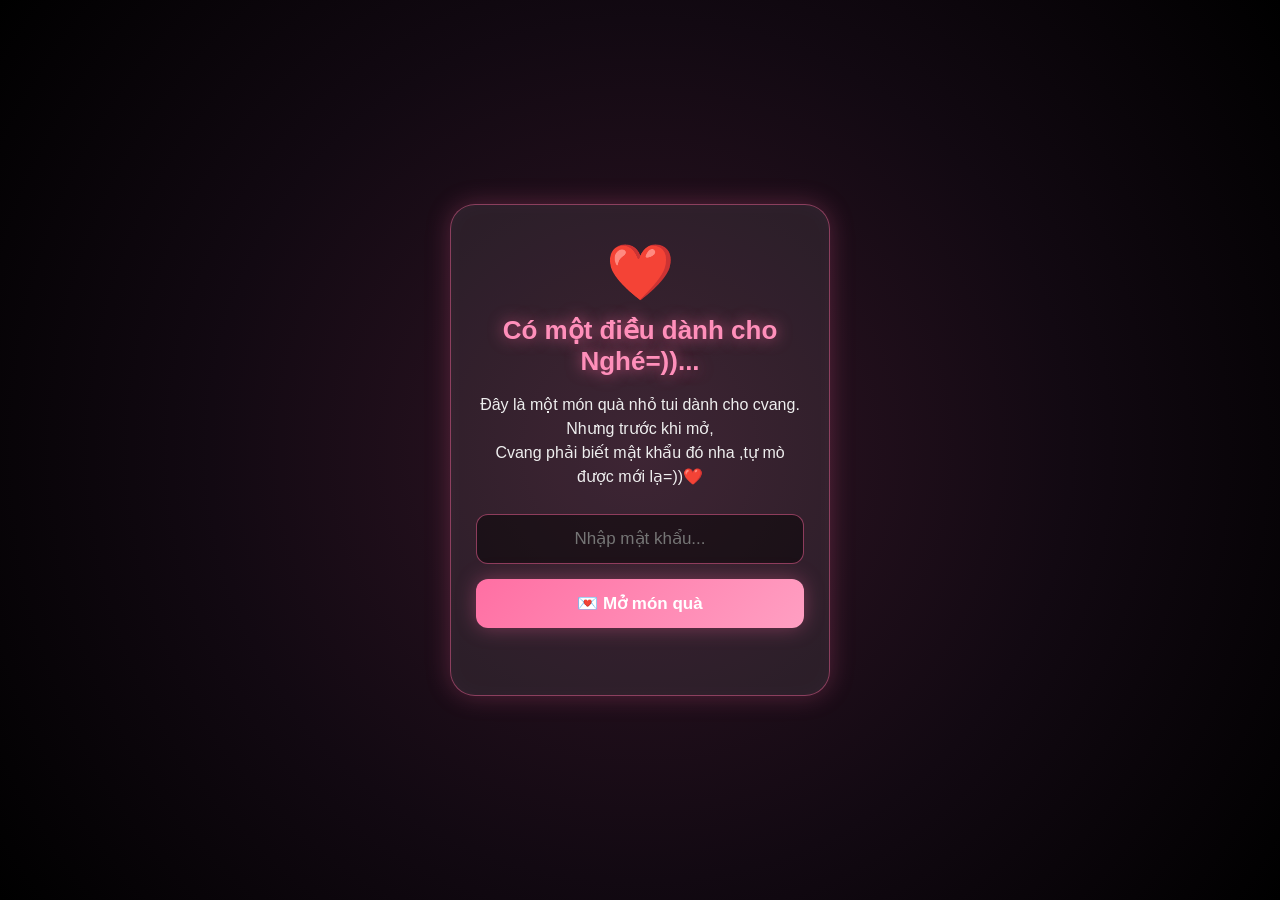
<file: index.html>
<!DOCTYPE html>
<html lang="vi">

<head>

    <meta charset="UTF-8">

    <meta name="viewport"
          content="width=device-width, initial-scale=1.0">

    <title>Một món quà cho cún cưng ❤️</title>

    <style>

        * {
            box-sizing: border-box;
        }

        html,
        body {
            margin: 0;
            width: 100%;
            height: 100%;
        }

        body {

            display: flex;

            align-items: center;

            justify-content: center;

            padding: 20px;

            background:
                radial-gradient(
                    circle at center,
                    #301525,
                    #120912 55%,
                    #000000
                );

            font-family:
                Arial,
                Helvetica,
                sans-serif;

            color: white;

            overflow: hidden;
        }


        /* =========================
           HỘP NHẬP MẬT KHẨU
        ========================= */

        .box {

            width: 100%;

            max-width: 380px;

            padding: 35px 25px;

            text-align: center;

            border-radius: 25px;

            background:
                rgba(255,255,255,0.07);

            border:
                1px solid
                rgba(255,105,160,0.45);

            box-shadow:
                0 0 25px
                rgba(255,105,160,0.25),

                inset 0 0 25px
                rgba(255,255,255,0.03);

            transition:
                opacity 1.2s ease,
                transform 1.2s ease,
                filter 1.2s ease;
        }


        /* =========================
           TIM
        ========================= */

        .heart {

            font-size: 55px;

            margin-bottom: 10px;

            animation:
                heartbeat 1.5s infinite;
        }


        @keyframes heartbeat {

            0%, 100% {
                transform: scale(1);
            }

            50% {
                transform: scale(1.12);
            }
        }


        /* =========================
           TIÊU ĐỀ
        ========================= */

        h1 {

            margin:
                5px 0 12px;

            font-size: 26px;

            color: #ff8fba;

            text-shadow:
                0 0 15px
                rgba(255,105,160,0.7);
        }


        p {

            margin-bottom: 25px;

            color: #eeeeee;

            line-height: 1.5;
        }


        /* =========================
           Ô MẬT KHẨU
        ========================= */

        input {

            width: 100%;

            padding: 14px;

            border-radius: 12px;

            border:
                1px solid
                rgba(255,105,160,0.5);

            background:
                rgba(0,0,0,0.45);

            color: white;

            outline: none;

            text-align: center;

            font-size: 17px;
        }


        input:focus {

            border-color:
                #ff6fa3;

            box-shadow:
                0 0 15px
                rgba(255,105,160,0.35);
        }


        /* =========================
           NÚT
        ========================= */

        button {

            width: 100%;

            margin-top: 15px;

            padding: 14px;

            border: none;

            border-radius: 12px;

            background:
                linear-gradient(
                    135deg,
                    #ff6fa3,
                    #ff9fc2
                );

            color: white;

            font-size: 17px;

            font-weight: bold;

            cursor: pointer;

            box-shadow:
                0 0 20px
                rgba(255,105,160,0.35);
        }


        button:active {

            transform:
                scale(0.97);
        }


        /* =========================
           THÔNG BÁO
        ========================= */

        #error {

            margin-top: 12px;

            min-height: 20px;

            color: #ff8cae;

            font-size: 14px;
        }


        /* =========================
           HIỆU ỨNG SAU KHI ĐÚNG
        ========================= */

        .box.success {

            opacity: 0;

            transform:
                scale(1.15);

            filter:
                blur(8px);
        }

    </style>

</head>


<body>


    <div class="box">

        <div class="heart">
            ❤️
        </div>


        <h1>
            Có một điều dành cho Nghé=))...
        </h1>


        <p>
            Đây là một món quà nhỏ tui dành cho cvang.<br>
            Nhưng trước khi mở,<br>
            Cvang phải biết mật khẩu đó nha 
            ,tự mò được mới lạ=))❤️
        </p>


        <input
            id="password"
            type="password"
            placeholder="Nhập mật khẩu..."
            autocomplete="off"
        >


        <button id="openBtn">
            💌 Mở món quà
        </button>


        <div id="error"></div>

    </div>


    <script>

        /* =========================
           MẬT KHẨU
        ========================= */

        const PASSWORD = "25112009";


        const passwordInput =
            document.getElementById(
                "password"
            );


        const openBtn =
            document.getElementById(
                "openBtn"
            );


        const error =
            document.getElementById(
                "error"
            );


        /* =========================
           MỞ MÓN QUÀ
        ========================= */

        function openGift() {

            const password =
                passwordInput.value.trim();


            /* MẬT KHẨU ĐÚNG */

            if (password === PASSWORD) {

                error.textContent =
                    "Clm giỏi v vợ=))... ❤️";


                document
                    .querySelector(".box")
                    .classList.add("success");


                setTimeout(() => {

                    window.location.href =
                        "love.html";

                }, 1800);


            }

            /* MẬT KHẨU SAI */

            else {

                error.textContent =
                    "Tào lao rồi vợ ơi,sai làm chó =))... 💗";


                passwordInput.value =
                    "";


                passwordInput.focus();

            }

        }


        /* =========================
           BẤM NÚT
        ========================= */

        openBtn.addEventListener(
            "click",
            openGift
        );


        /* =========================
           NHẤN ENTER
        ========================= */

        passwordInput.addEventListener(
            "keydown",
            function(event) {

                if (event.key === "Enter") {

                    openGift();

                }

            }
        );

    </script>


</body>

</html>
</file>
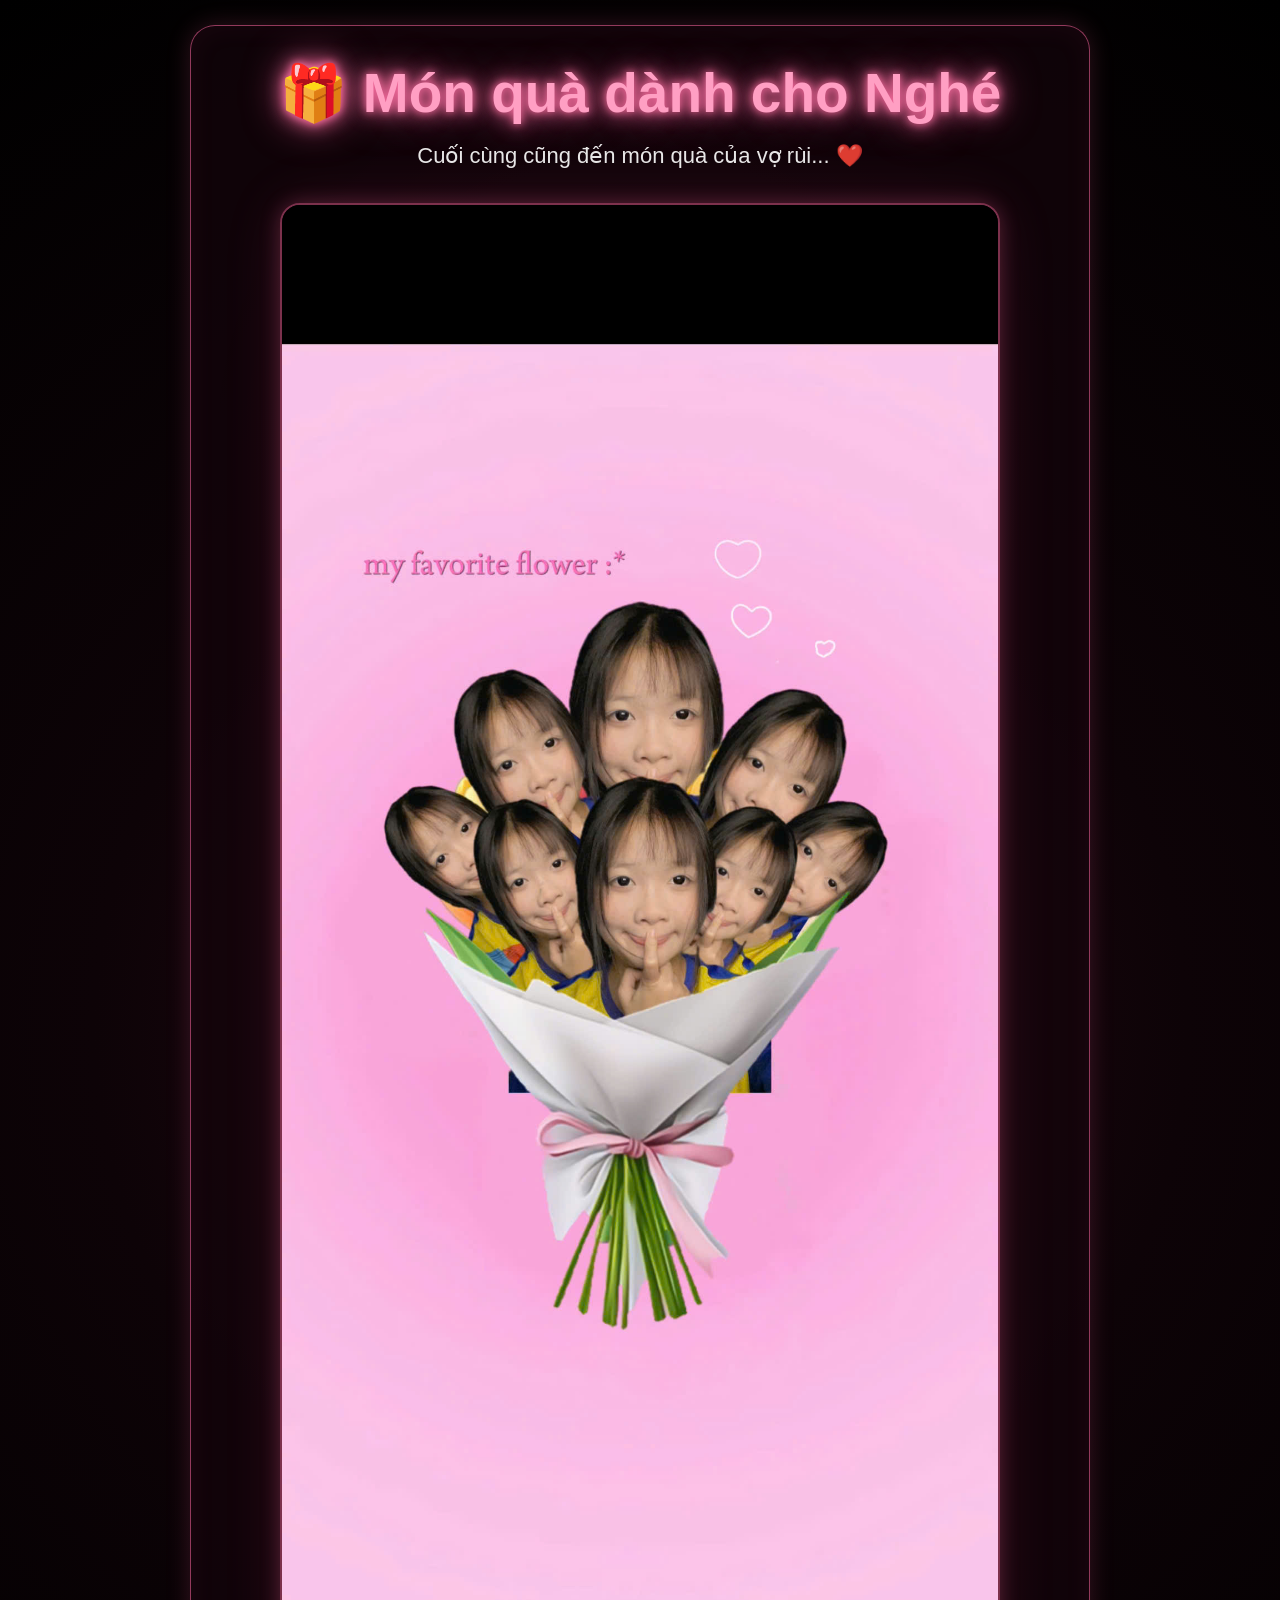
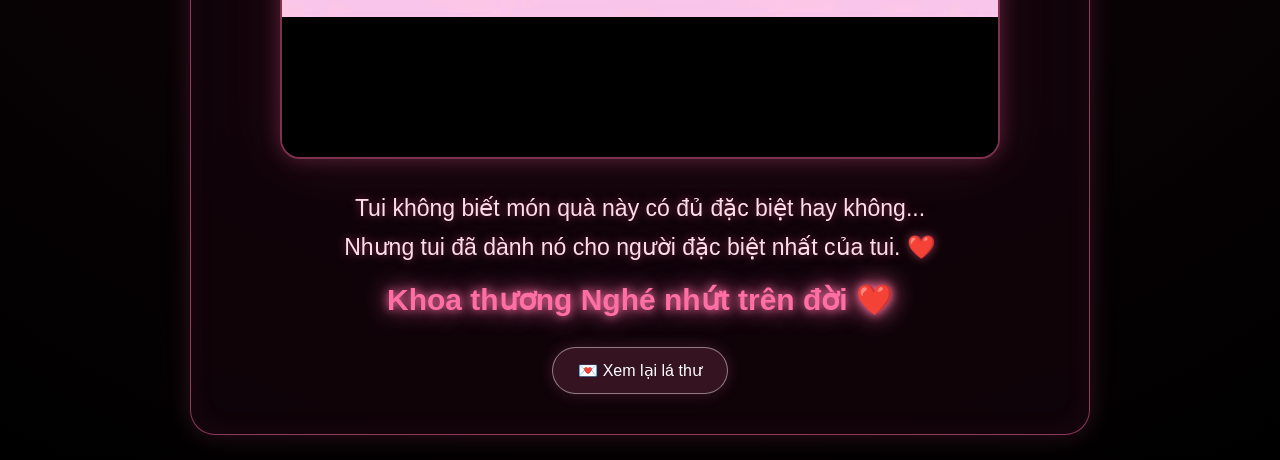
<file: gift.html>
<!DOCTYPE html>
<html lang="vi">

<head>
    <meta charset="UTF-8">

    <meta name="viewport"
          content="width=device-width, initial-scale=1.0">

    <title>Món quà dành cho Nghé ❤️</title>

    <style>

        * {
            margin: 0;
            padding: 0;
            box-sizing: border-box;
        }

        html,
        body {
            width: 100%;
            min-height: 100%;
        }

        body {

            min-height: 100vh;

            background:
                radial-gradient(
                    circle at center,
                    #260914 0%,
                    #0d0307 45%,
                    #000000 100%
                );

            font-family:
                Arial,
                Helvetica,
                sans-serif;

            color: white;

            display: flex;

            justify-content: center;

            align-items: center;

            overflow-x: hidden;

            padding: 25px;
        }


        /* =========================
           ÁNH SÁNG NỀN
        ========================= */

        body::before {

            content: "";

            position: fixed;

            inset: 0;

            pointer-events: none;

            background:
                radial-gradient(
                    circle,
                    rgba(255,105,160,0.12),
                    transparent 55%
                );

            animation: glow 4s ease-in-out infinite alternate;
        }


        @keyframes glow {

            from {
                opacity: 0.5;
            }

            to {
                opacity: 1;
            }
        }


        /* =========================
           KHUNG QUÀ
        ========================= */

        .gift-box {

            width: 100%;

            max-width: 900px;

            padding: 35px 25px 40px;

            text-align: center;

            border:

                1px solid
                rgba(255,105,160,0.55);

            border-radius: 25px;

            background:
                rgba(20,5,12,0.72);

            box-shadow:

                0 0 25px
                rgba(255,105,160,0.18),

                inset 0 0 30px
                rgba(255,105,160,0.05);

            position: relative;

            z-index: 2;
        }


        /* =========================
           TIÊU ĐỀ
        ========================= */

        h1 {

            font-size:
                clamp(28px, 7vw, 55px);

            margin-bottom: 12px;

            color: #ff9fc3;

            text-shadow:

                0 0 8px #ff6fa3,

                0 0 20px #ff6fa3,

                0 0 40px
                rgba(255,105,160,0.7);
        }


        .subtitle {

            font-size:
                clamp(16px, 4vw, 22px);

            line-height: 1.6;

            color: #ffffff;

            margin-bottom: 30px;

            opacity: 0.9;
        }


        /* =========================
           HÌNH BÓ HOA
        ========================= */

        .bouquet {

            width: 100%;

            max-width: 720px;

            margin: auto;

            display: block;

            border-radius: 20px;

            border:
                2px solid
                rgba(255,105,160,0.45);

            box-shadow:

                0 0 20px
                rgba(255,105,160,0.25),

                0 0 60px
                rgba(255,105,160,0.12);

            animation:
                bouquetAppear 1.5s ease,
                bouquetFloat 4s ease-in-out
                1.5s infinite;
        }


        @keyframes bouquetAppear {

            from {

                opacity: 0;

                transform:
                    scale(0.8)
                    translateY(30px);
            }

            to {

                opacity: 1;

                transform:
                    scale(1)
                    translateY(0);
            }
        }


        @keyframes bouquetFloat {

            0%,
            100% {

                transform:
                    translateY(0);
            }

            50% {

                transform:
                    translateY(-8px);
            }
        }


        /* =========================
           LỜI NHẮN
        ========================= */

        .message {

            margin-top: 30px;

            font-size:
                clamp(17px, 4vw, 23px);

            line-height: 1.7;

            color: #ffdce9;

            text-shadow:
                0 0 10px
                rgba(255,105,160,0.5);
        }


        .love {

            margin-top: 15px;

            font-size:
                clamp(20px, 5vw, 30px);

            color: #ff6fa3;

            font-weight: bold;

            text-shadow:

                0 0 10px #ff6fa3,

                0 0 25px #ff6fa3;
        }


        /* =========================
           NÚT
        ========================= */

        .buttons {

            margin-top: 30px;

            display: flex;

            justify-content: center;

            gap: 15px;

            flex-wrap: wrap;
        }


        button {

            border: 1px solid
                rgba(255,255,255,0.45);

            background:
                rgba(255,105,160,0.16);

            color: white;

            padding: 13px 25px;

            border-radius: 30px;

            font-size: 16px;

            cursor: pointer;

            box-shadow:
                0 0 15px
                rgba(255,105,160,0.2);

            transition: 0.3s;
        }


        button:hover {

            background:
                rgba(255,105,160,0.35);

            transform:
                translateY(-3px);

            box-shadow:
                0 0 25px
                rgba(255,105,160,0.45);
        }


        /* =========================
           TIM BAY
        ========================= */

        .heart {

            position: fixed;

            bottom: -30px;

            color: #ff6fa3;

            font-size: 18px;

            pointer-events: none;

            animation: fly 6s linear forwards;

            z-index: 1;
        }


        @keyframes fly {

            from {

                transform:
                    translateY(0)
                    scale(0.7);

                opacity: 0;
            }

            15% {

                opacity: 1;
            }

            to {

                transform:
                    translateY(-110vh)
                    scale(1.3);

                opacity: 0;
            }
        }


        /* =========================
           ĐIỆN THOẠI
        ========================= */

        @media (max-width: 600px) {

            body {

                padding: 15px;
            }

            .gift-box {

                padding:
                    28px 15px 30px;

                border-radius: 20px;
            }

            .bouquet {

                border-radius: 15px;
            }

            .message {

                margin-top: 22px;
            }

            .buttons {

                flex-direction: column;
            }

            button {

                width: 100%;
            }
        }

    </style>

</head>


<body>


    <div class="gift-box">

        <h1>
            🎁 Món quà dành cho Nghé
        </h1>


        <div class="subtitle">

            Cuối cùng cũng đến món quà của vợ rùi... ❤️

        </div>


        <!-- HÌNH BÓ HOA -->

        <img
            src="images/bouquet.jpg"
            alt="Bó hoa dành tặng Nghé"
            class="bouquet"
        >


        <div class="message">

            Tui không biết món quà này có đủ đặc biệt
            hay không...

            <br>

            Nhưng tui đã dành nó cho người đặc biệt nhất
            của tui. ❤️

        </div>


        <div class="love">

            Khoa thương Nghé nhứt trên đời ❤️

        </div>


        <div class="buttons">

            <button onclick="location.href='index.html'">

                💌 Xem lại lá thư

            </button>

        </div>

    </div>


    <script>

        function createHeart() {

            const heart =
                document.createElement("div");

            heart.className = "heart";

            heart.textContent =
                Math.random() > 0.5
                ? "♥"
                : "♡";

            heart.style.left =
                Math.random() * 100 + "vw";

            heart.style.fontSize =
                (12 + Math.random() * 18) + "px";

            heart.style.animationDuration =
                (4 + Math.random() * 4) + "s";

            document.body.appendChild(heart);


            setTimeout(() => {

                heart.remove();

            }, 8000);
        }


        setInterval(
            createHeart,
            700
        );

    </script>


</body>

</html>
</file>
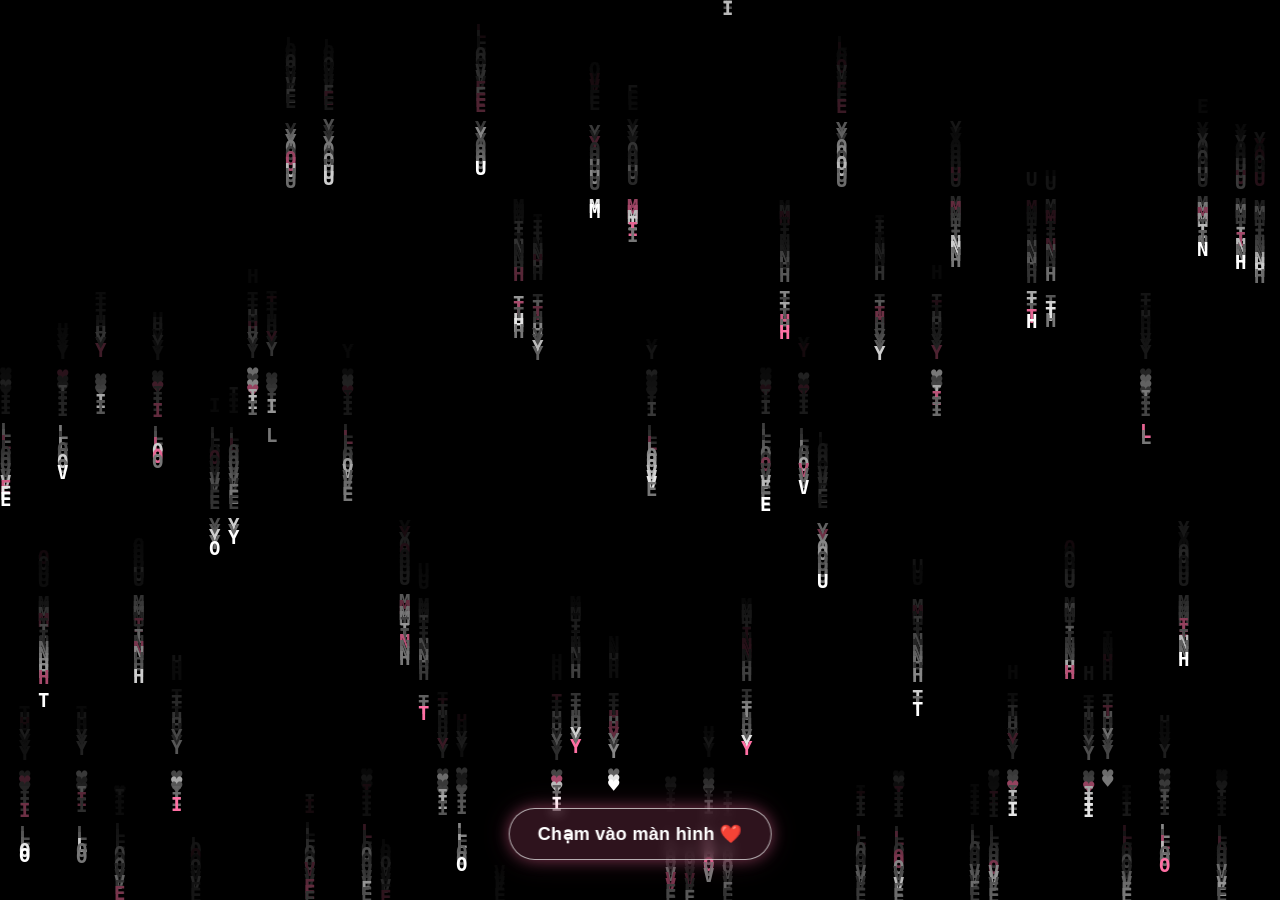
<file: love.html>
<!DOCTYPE html>
<html lang="vi">

<head>
    <meta charset="UTF-8">

    <meta name="viewport"
          content="width=device-width, initial-scale=1.0">

    <title>Một điều muốn nói ❤️</title>

    <link rel="stylesheet" href="style.css">
</head>

<body>

    <!-- Nền ký tự -->
    <canvas id="matrix"></canvas>


    <!-- Nội dung chính -->
    <main id="message">

        <div id="text"></div>

        <canvas id="heartCanvas"></canvas>

        <!-- Nút nhận quà -->
        <button id="giftBtn">
            🎁 Nhận quà cho bạn
        </button>

    </main>


    <!-- Nút bắt đầu -->
    <button id="start">
        Chạm vào màn hình ❤️
    </button>


    <!-- Nhạc -->
    <audio id="music" loop>
        <source src="music/love.mp3" type="audio/mpeg">
    </audio>


    <script src="script.js"></script>

</body>

</html>
</file>
<file: style.css>
* {
    margin: 0;
    padding: 0;
    box-sizing: border-box;
}

html,
body {
    width: 100%;
    height: 100%;
    overflow: hidden;
    background: #000;
}

body {
    font-family: Arial, Helvetica, sans-serif;
    position: relative;
}

/* =========================
   NỀN KÝ TỰ
========================= */

#matrix {
    position: fixed;
    top: 0;
    left: 0;

    width: 100vw;
    height: 100vh;

    z-index: 1;

    display: block;
}

/* =========================
   KHU VỰC NỘI DUNG
========================= */

#message {
    position: fixed;

    top: 0;
    left: 0;

    width: 100vw;
    height: 100vh;

    z-index: 5;

    display: flex;

    align-items: center;
    justify-content: center;

    padding: 20px;

    text-align: center;

    pointer-events: none;
}

/* =========================
   CHỮ
========================= */

#text {
    position: relative;

    width: min(88vw, 700px);

    margin: 0 auto;

    color: #ffffff;

    font-size: clamp(22px, 6vw, 58px);

    font-weight: 600;

    line-height: 1.4;

    letter-spacing: 0.2px;

    text-align: center;

    overflow-wrap: break-word;
    word-break: normal;

    text-shadow:
        0 0 5px rgba(255, 255, 255, 0.95),
        0 0 15px rgba(255, 111, 163, 0.55),
        0 0 35px rgba(255, 111, 163, 0.25);

    opacity: 0;

    transform: scale(0.88);

    transition:
        opacity 0.8s ease,
        transform 0.8s ease;
}

#text.show {
    opacity: 1;

    transform: scale(1);
}

#text.show {
    opacity: 1;
    transform: scale(1);
}

/* =========================
   TRÁI TIM
========================= */

#finalHeart {
    position: absolute;

    left: 50%;
    top: 50%;

    transform:
        translate(-50%, -50%)
        scale(0.3);

    font-size: clamp(150px, 42vw, 330px);

    color: #ff6fa3;

    opacity: 0;

    text-shadow:
        0 0 10px #ff6fa3,
        0 0 25px #ff6fa3,
        0 0 50px #ff6fa3,
        0 0 90px rgba(255, 111, 163, 0.8);

    transition:
        opacity 2s ease,
        transform 2s cubic-bezier(.17,.67,.31,1.3);
}

#finalHeart.show {
    opacity: 1;

    transform:
        translate(-50%, -50%)
        scale(1);
}

/* =========================
   NÚT BẮT ĐẦU
========================= */

#start {
    position: fixed;

    left: 50%;
    bottom: 40px;

    transform: translateX(-50%);

    z-index: 20;

    padding: 13px 28px;

    border-radius: 30px;

    border: 1px solid rgba(255, 255, 255, 0.65);

    background: rgba(0, 0, 0, 0.65);

    color: #ffffff;

    font-size: 16px;

    font-weight: 500;

    letter-spacing: 0.3px;

    box-shadow:
        0 0 12px rgba(255, 111, 163, 0.35),
        inset 0 0 10px rgba(255, 111, 163, 0.08);

    backdrop-filter: blur(6px);

    cursor: pointer;

    transition:
        transform 0.25s ease,
        background 0.25s ease,
        box-shadow 0.25s ease;
}

#start:hover {
    transform: translateX(-50%) scale(1.05);

    background: rgba(255, 111, 163, 0.18);

    box-shadow:
        0 0 25px rgba(255, 111, 163, 0.5);
}

#start:active {
    transform: translateX(-50%) scale(0.96);
}

/* =========================
   ĐIỆN THOẠI
========================= */

@media (max-width: 600px) {

    #message {
        width: 100vw;
        height: 100vh;

        padding: 20px 15px;

        display: flex;
        align-items: center;
        justify-content: center;
    }

    #text {
        width: 90vw;
        max-width: 90vw;

        margin: 0 auto;

        font-size: clamp(20px, 6vw, 32px);

        line-height: 1.45;

        text-align: center;

        overflow-wrap: break-word;
    }

    #start {
        bottom: 30px;

        padding: 12px 24px;

        font-size: 15px;
    }

    #heartCanvas {
        width: 100vw;
        height: 100vh;
    }
}
/* =====================================
   FIX CHỮ LUÔN Ở GIỮA MÀN HÌNH
===================================== */

#message {
    position: fixed !important;

    top: 50% !important;
    left: 50% !important;

    width: 100vw !important;
    height: auto !important;

    padding: 20px !important;

    display: block !important;

    text-align: center !important;

    z-index: 20 !important;

    pointer-events: none !important;

    transform: translate(-50%, -50%) !important;
}


#text {
    position: relative !important;

    width: min(88vw, 700px) !important;
    max-width: 88vw !important;

    margin: 0 auto !important;
    padding: 0 !important;

    text-align: center !important;

    font-size: clamp(22px, 6vw, 58px) !important;

    line-height: 1.4 !important;

    overflow-wrap: break-word !important;
    word-wrap: break-word !important;

    left: auto !important;
    right: auto !important;
}


/* Hiệu ứng xuất hiện */

#text.show {
    opacity: 1 !important;

    transform: scale(1) !important;
}


/* Điện thoại */

@media (max-width: 600px) {

    #message {
        width: 100vw !important;

        padding: 15px !important;
    }

    #text {
        width: 90vw !important;
        max-width: 90vw !important;

        font-size: clamp(20px, 6vw, 31px) !important;

        line-height: 1.45 !important;
    }

}
/* =====================================
   CĂN CHỮ GIỮA MÀN HÌNH - BẢN ỔN ĐỊNH
===================================== */

#message {
    position: fixed !important;

    inset: 0 !important;

    width: 100vw !important;
    height: 100vh !important;

    z-index: 20 !important;

    display: flex !important;

    align-items: center !important;
    justify-content: center !important;

    padding: 20px !important;

    text-align: center !important;

    pointer-events: none !important;

    transform: none !important;
}


#text {
    position: relative !important;

    width: min(88vw, 700px) !important;
    max-width: 88vw !important;

    margin: 0 !important;
    padding: 0 !important;

    text-align: center !important;

    font-size: clamp(22px, 6vw, 58px) !important;

    line-height: 1.4 !important;

    font-weight: 600 !important;

    overflow-wrap: break-word !important;

    word-break: normal !important;

    left: auto !important;
    right: auto !important;
    top: auto !important;
    bottom: auto !important;

    opacity: 0;

    transform: scale(0.88);

    transition:
        opacity 0.8s ease,
        transform 0.8s ease;

    text-shadow:
        0 0 5px rgba(255, 255, 255, 0.95),
        0 0 15px rgba(255, 105, 160, 0.6),
        0 0 35px rgba(255, 105, 160, 0.3);
}


#text.show {
    opacity: 1 !important;

    transform: scale(1) !important;
}


/* =====================================
   ĐIỆN THOẠI
===================================== */

@media (max-width: 600px) {

    #message {
        padding: 15px !important;

        align-items: center !important;
        justify-content: center !important;
    }

    #text {
        width: 90vw !important;
        max-width: 90vw !important;

        font-size: clamp(20px, 6vw, 32px) !important;

        line-height: 1.45 !important;

        text-align: center !important;
    }
}
/* =====================================
   CĂN CHỮ CHÍNH GIỮA - FINAL
===================================== */

#message {
    position: fixed !important;

    top: 0 !important;
    left: 0 !important;

    width: 100vw !important;
    height: 100vh !important;

    padding: 0 !important;
    margin: 0 !important;

    z-index: 20 !important;

    pointer-events: none !important;

    display: block !important;

    transform: none !important;
}


#text {
    position: fixed !important;

    top: 50% !important;
    left: 50% !important;

    width: 88vw !important;
    max-width: 700px !important;

    margin: 0 !important;
    padding: 0 !important;

    text-align: center !important;

    box-sizing: border-box !important;

    transform-origin: center center !important;

    font-size: clamp(21px, 5.8vw, 56px) !important;

    line-height: 1.4 !important;

    overflow-wrap: break-word !important;
    word-break: normal !important;

    opacity: 0 !important;

    transform: translate(-50%, -50%) scale(0.88) !important;

    transition:
        opacity 0.8s ease,
        transform 0.8s ease !important;

    color: #ffffff !important;

    text-shadow:
        0 0 6px rgba(255,255,255,0.95),
        0 0 16px rgba(255,105,160,0.65),
        0 0 35px rgba(255,105,160,0.3) !important;
}


#text.show {
    opacity: 1 !important;

    transform:
        translate(-50%, -50%)
        scale(1) !important;
}


/* =====================================
   ĐIỆN THOẠI
===================================== */

@media (max-width: 600px) {

    #text {
        width: 88vw !important;

        max-width: 88vw !important;

        font-size: clamp(20px, 6vw, 31px) !important;

        line-height: 1.45 !important;
    }

}
/* =====================================
   NÚT BẮT ĐẦU - LUÔN NẰM TRÊN CÙNG
===================================== */

#start {
    position: fixed !important;

    left: 50% !important;
    bottom: 40px !important;

    transform: translateX(-50%) !important;

    z-index: 100 !important;

    pointer-events: auto !important;

    padding: 14px 28px !important;

    border-radius: 30px !important;

    font-size: 18px !important;

    font-weight: 600 !important;

    color: white !important;

    background: rgba(255, 105, 160, 0.18) !important;

    border: 1px solid rgba(255, 255, 255, 0.65) !important;

    box-shadow:
        0 0 15px rgba(255, 105, 160, 0.4),
        0 0 30px rgba(255, 105, 160, 0.15) !important;

    cursor: pointer;
}

#start:hover {
    background: rgba(255, 105, 160, 0.35) !important;
}
/* =========================
   NÚT NHẬN QUÀ
========================= */

#giftBtn {
    position: fixed;

    left: 50%;
    bottom: 45px;

    transform: translateX(-50%) scale(0.8);

    padding: 14px 28px;

    border: 1px solid rgba(255, 255, 255, 0.6);

    border-radius: 30px;

    background: rgba(255, 105, 160, 0.18);

    color: white;

    font-size: 17px;

    font-weight: bold;

    cursor: pointer;

    opacity: 0;

    pointer-events: none;

    z-index: 20;

    box-shadow:
        0 0 15px rgba(255, 105, 160, 0.35),
        0 0 30px rgba(255, 105, 160, 0.15);

    transition:
        opacity 1s ease,
        transform 1s ease,
        background 0.3s ease;
}

#giftBtn.show {
    opacity: 1;

    pointer-events: auto;

    transform:
        translateX(-50%)
        scale(1);
}

#giftBtn:hover {
    background:
        rgba(255, 105, 160, 0.4);

    box-shadow:
        0 0 20px rgba(255, 105, 160, 0.6);
}


/* Điện thoại */

@media (max-width: 600px) {
/* =====================================
   NÚT NHẬN QUÀ - FIX
===================================== */

#giftBtn {
    position: fixed !important;

    left: 50% !important;
    bottom: 30px !important;

    width: auto !important;
    min-width: 220px;

    padding: 14px 28px !important;

    transform: translateX(-50%) scale(0.8) !important;

    z-index: 99999 !important;

    opacity: 0 !important;

    pointer-events: none !important;

    cursor: pointer !important;

    color: #ffffff !important;

    background: rgba(255, 105, 160, 0.22) !important;

    border: 1px solid rgba(255, 255, 255, 0.7) !important;

    border-radius: 30px !important;

    box-shadow:
        0 0 15px rgba(255, 105, 160, 0.5),
        0 0 35px rgba(255, 105, 160, 0.2) !important;

    transition:
        opacity 1s ease,
        transform 1s ease,
        background 0.3s ease !important;
}


#giftBtn.show {
    opacity: 1 !important;

    pointer-events: auto !important;

    transform:
        translateX(-50%)
        scale(1) !important;
}


#giftBtn:hover {
    background:
        rgba(255, 105, 160, 0.45) !important;

    transform:
        translateX(-50%)
        scale(1.05) !important;
}


@media (max-width: 600px) {
/* =====================================
   NÚT NHẬN QUÀ - FIX
===================================== */

#giftBtn {
    position: fixed !important;

    left: 50% !important;
    bottom: 30px !important;

    width: auto !important;
    min-width: 220px;

    padding: 14px 28px !important;

    transform: translateX(-50%) scale(0.8) !important;

    z-index: 99999 !important;

    opacity: 0 !important;

    pointer-events: none !important;

    cursor: pointer !important;

    color: #ffffff !important;

    background: rgba(255, 105, 160, 0.22) !important;

    border: 1px solid rgba(255, 255, 255, 0.7) !important;

    border-radius: 30px !important;

    box-shadow:
        0 0 15px rgba(255, 105, 160, 0.5),
        0 0 35px rgba(255, 105, 160, 0.2) !important;

    transition:
        opacity 1s ease,
        transform 1s ease,
        background 0.3s ease !important;
}


#giftBtn.show {
    opacity: 1 !important;

    pointer-events: auto !important;

    transform:
        translateX(-50%)
        scale(1) !important;
}


#giftBtn:hover {
    background:
        rgba(255, 105, 160, 0.45) !important;

    transform:
        translateX(-50%)
        scale(1.05) !important;
}


@media (max-width: 600px) {

    #giftBtn {

        bottom: 25px !important;

        width: 80% !important;

        min-width: 0;

        max-width: 300px;

        font-size: 16px !important;
    }
}
    #giftBtn {

        bottom: 30px;

        width: 80%;

        max-width: 300px;

        font-size: 16px;
    }
}
/* =====================================
   NÚT NHẬN QUÀ
===================================== */

#giftBtn {

    position: fixed !important;

    left: 50% !important;

    bottom: 35px !important;

    transform:
        translateX(-50%)
        scale(0.8) !important;

    z-index: 99999 !important;

    opacity: 0 !important;

    pointer-events: none !important;

    padding: 14px 28px !important;

    min-width: 220px;

    border-radius: 30px !important;

    border:
        1px solid
        rgba(255, 255, 255, 0.7) !important;

    background:
        rgba(255, 105, 160, 0.25) !important;

    color: white !important;

    font-size: 17px !important;

    font-weight: bold;

    cursor: pointer;

    box-shadow:

        0 0 15px
        rgba(255, 105, 160, 0.5),

        0 0 35px
        rgba(255, 105, 160, 0.25);

    transition:

        opacity 1s ease,

        transform 1s ease,

        background 0.3s ease;
}


/* Khi hiện nút */

#giftBtn.show {

    opacity: 1 !important;

    pointer-events: auto !important;

    transform:
        translateX(-50%)
        scale(1) !important;
}


/* Hiệu ứng rê chuột */

#giftBtn:hover {

    background:
        rgba(255, 105, 160, 0.45) !important;

    transform:
        translateX(-50%)
        scale(1.05) !important;
}


/* Điện thoại */

@media (max-width: 600px) {

    #giftBtn {

        bottom: 25px !important;

        width: 80% !important;

        max-width: 300px;

        min-width: 0;

        font-size: 16px !important;
    }
}
</file>
